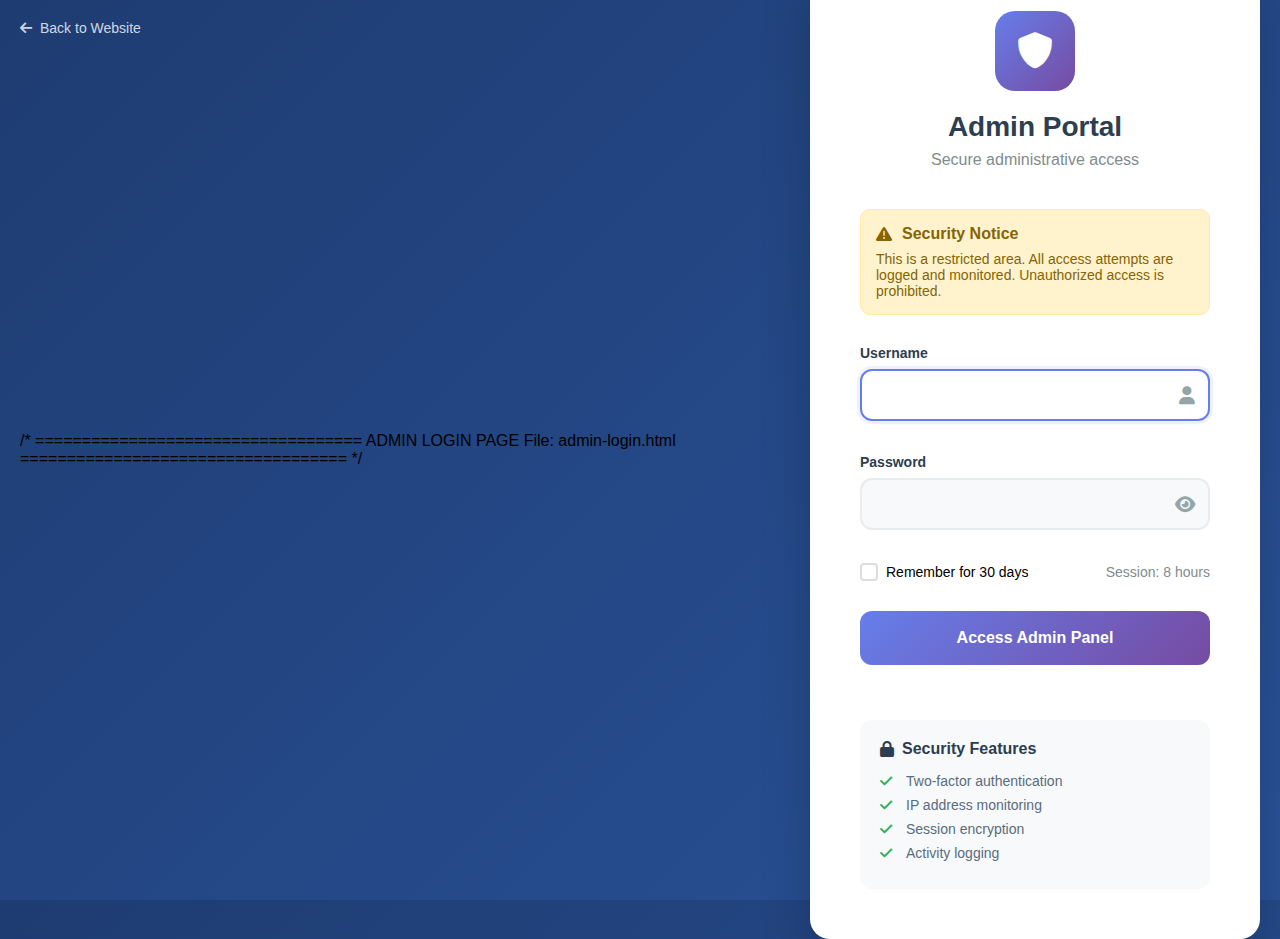
<file: doraleous-website/admin-login.html>
/* ===================================
   ADMIN LOGIN PAGE
   File: admin-login.html
   =================================== */

<!DOCTYPE html>
<html lang="en">
<head>
    <meta charset="UTF-8">
    <meta name="viewport" content="width=device-width, initial-scale=1.0">
    <title>Admin Login - Author Name</title>
    <meta name="description" content="Administrative access to website management tools.">
    <meta name="robots" content="noindex, nofollow">
    
    <link rel="stylesheet" href="https://cdnjs.cloudflare.com/ajax/libs/font-awesome/6.0.0/css/all.min.css">
    
    <style>
        * {
            margin: 0;
            padding: 0;
            box-sizing: border-box;
        }

        body {
            font-family: -apple-system, BlinkMacSystemFont, 'Segoe UI', Roboto, sans-serif;
            background: linear-gradient(135deg, #1e3c72 0%, #2a5298 100%);
            min-height: 100vh;
            display: flex;
            align-items: center;
            justify-content: center;
            padding: 20px;
        }

        .admin-login-container {
            background: white;
            border-radius: 20px;
            box-shadow: 0 25px 50px rgba(0, 0, 0, 0.2);
            padding: 50px;
            width: 100%;
            max-width: 450px;
            text-align: center;
            position: relative;
            overflow: hidden;
        }

        .admin-login-container::before {
            content: '';
            position: absolute;
            top: 0;
            left: 0;
            right: 0;
            height: 5px;
            background: linear-gradient(90deg, #667eea, #764ba2, #f093fb, #f5576c);
        }

        .admin-header {
            margin-bottom: 40px;
        }

        .admin-logo {
            width: 80px;
            height: 80px;
            background: linear-gradient(135deg, #667eea, #764ba2);
            border-radius: 20px;
            display: flex;
            align-items: center;
            justify-content: center;
            margin: 0 auto 20px;
            color: white;
            font-size: 36px;
        }

        .admin-header h1 {
            color: #2c3e50;
            font-size: 28px;
            font-weight: 700;
            margin-bottom: 8px;
        }

        .admin-header p {
            color: #7f8c8d;
            font-size: 16px;
        }

        .security-notice {
            background: #fff3cd;
            border: 1px solid #ffeaa7;
            border-radius: 10px;
            padding: 15px;
            margin-bottom: 30px;
            text-align: left;
        }

        .security-notice .notice-header {
            display: flex;
            align-items: center;
            gap: 10px;
            margin-bottom: 8px;
            color: #856404;
            font-weight: 600;
        }

        .security-notice p {
            color: #856404;
            font-size: 14px;
            margin: 0;
        }

        .form-group {
            margin-bottom: 25px;
            text-align: left;
        }

        .form-group label {
            display: block;
            margin-bottom: 8px;
            color: #2c3e50;
            font-weight: 600;
            font-size: 14px;
        }

        .input-container {
            position: relative;
        }

        .form-group input {
            width: 100%;
            padding: 15px 20px;
            padding-right: 50px;
            border: 2px solid #e9ecef;
            border-radius: 12px;
            font-size: 16px;
            transition: all 0.3s ease;
            background: #f8f9fa;
        }

        .form-group input:focus {
            outline: none;
            border-color: #667eea;
            background: white;
            box-shadow: 0 0 0 3px rgba(102, 126, 234, 0.1);
        }

        .form-group.error input {
            border-color: #e74c3c;
            background: #fdf2f2;
        }

        .input-icon {
            position: absolute;
            right: 15px;
            top: 50%;
            transform: translateY(-50%);
            color: #95a5a6;
            font-size: 18px;
        }

        .password-toggle {
            cursor: pointer;
            transition: color 0.3s ease;
        }

        .password-toggle:hover {
            color: #667eea;
        }

        .error-message {
            color: #e74c3c;
            font-size: 14px;
            margin-top: 8px;
            display: flex;
            align-items: center;
            gap: 5px;
        }

        .form-options {
            display: flex;
            justify-content: space-between;
            align-items: center;
            margin-bottom: 30px;
            font-size: 14px;
        }

        .remember-admin {
            display: flex;
            align-items: center;
            gap: 8px;
            cursor: pointer;
        }

        .custom-checkbox {
            width: 18px;
            height: 18px;
            border: 2px solid #ddd;
            border-radius: 4px;
            position: relative;
            transition: all 0.3s ease;
        }

        .custom-checkbox.checked {
            background: #667eea;
            border-color: #667eea;
        }

        .custom-checkbox.checked::after {
            content: '✓';
            position: absolute;
            top: 50%;
            left: 50%;
            transform: translate(-50%, -50%);
            color: white;
            font-size: 12px;
            font-weight: bold;
        }

        .session-timeout {
            color: #7f8c8d;
        }

        .admin-login-btn {
            width: 100%;
            background: linear-gradient(135deg, #667eea, #764ba2);
            color: white;
            border: none;
            padding: 18px;
            border-radius: 12px;
            font-size: 16px;
            font-weight: 600;
            cursor: pointer;
            transition: all 0.3s ease;
            margin-bottom: 25px;
            position: relative;
            overflow: hidden;
        }

        .admin-login-btn:hover {
            transform: translateY(-2px);
            box-shadow: 0 10px 25px rgba(102, 126, 234, 0.3);
        }

        .admin-login-btn:active {
            transform: translateY(0);
        }

        .admin-login-btn:disabled {
            background: #bdc3c7;
            cursor: not-allowed;
            transform: none;
            box-shadow: none;
        }

        .loading-overlay {
            position: absolute;
            top: 0;
            left: 0;
            right: 0;
            bottom: 0;
            background: rgba(255, 255, 255, 0.9);
            display: none;
            align-items: center;
            justify-content: center;
            border-radius: 12px;
        }

        .spinner {
            width: 24px;
            height: 24px;
            border: 3px solid #f3f3f3;
            border-top: 3px solid #667eea;
            border-radius: 50%;
            animation: spin 1s linear infinite;
        }

        @keyframes spin {
            0% { transform: rotate(0deg); }
            100% { transform: rotate(360deg); }
        }

        .security-features {
            background: #f8f9fa;
            border-radius: 12px;
            padding: 20px;
            margin-top: 30px;
            text-align: left;
        }

        .security-features h4 {
            color: #2c3e50;
            margin-bottom: 15px;
            display: flex;
            align-items: center;
            gap: 8px;
        }

        .security-feature {
            display: flex;
            align-items: center;
            gap: 10px;
            margin-bottom: 8px;
            font-size: 14px;
            color: #5a6c7d;
        }

        .security-feature i {
            color: #27ae60;
            width: 16px;
        }

        .alert {
            padding: 15px;
            border-radius: 10px;
            margin-bottom: 25px;
            text-align: left;
            display: none;
        }

        .alert.success {
            background: #d4edda;
            color: #155724;
            border: 1px solid #c3e6cb;
        }

        .alert.error {
            background: #f8d7da;
            color: #721c24;
            border: 1px solid #f5c6cb;
        }

        .alert.warning {
            background: #fff3cd;
            color: #856404;
            border: 1px solid #ffeaa7;
        }

        .failed-attempts {
            background: #f8d7da;
            border: 1px solid #f5c6cb;
            border-radius: 10px;
            padding: 15px;
            margin-top: 20px;
            text-align: left;
            display: none;
        }

        .failed-attempts h5 {
            color: #721c24;
            margin-bottom: 10px;
            display: flex;
            align-items: center;
            gap: 8px;
        }

        .failed-attempts p {
            color: #721c24;
            font-size: 14px;
            margin: 0;
        }

        .back-to-site {
            position: absolute;
            top: 20px;
            left: 20px;
            color: rgba(255, 255, 255, 0.8);
            text-decoration: none;
            display: flex;
            align-items: center;
            gap: 8px;
            font-size: 14px;
            transition: color 0.3s ease;
        }

        .back-to-site:hover {
            color: white;
        }

        @media (max-width: 480px) {
            .admin-login-container {
                padding: 30px 25px;
            }

            .admin-header h1 {
                font-size: 24px;
            }

            .form-options {
                flex-direction: column;
                gap: 15px;
                align-items: flex-start;
            }
        }

        .ip-whitelist-info {
            background: #e8f4fd;
            border: 1px solid #bee5eb;
            border-radius: 10px;
            padding: 15px;
            margin-top: 20px;
            font-size: 14px;
            text-align: left;
            display: none;
        }

        .ip-whitelist-info h5 {
            color: #0c5460;
            margin-bottom: 8px;
            display: flex;
            align-items: center;
            gap: 8px;
        }

        .ip-whitelist-info p {
            color: #0c5460;
            margin: 0;
        }
    </style>
</head>
<body>
    <a href="../index.html" class="back-to-site">
        <i class="fas fa-arrow-left"></i>
        Back to Website
    </a>

    <div class="admin-login-container">
        <div class="admin-header">
            <div class="admin-logo">
                <i class="fas fa-shield-alt"></i>
            </div>
            <h1>Admin Portal</h1>
            <p>Secure administrative access</p>
        </div>

        <div class="security-notice">
            <div class="notice-header">
                <i class="fas fa-exclamation-triangle"></i>
                <span>Security Notice</span>
            </div>
            <p>This is a restricted area. All access attempts are logged and monitored. Unauthorized access is prohibited.</p>
        </div>

        <div id="loginAlerts"></div>

        <form id="adminLoginForm" novalidate>
            <div class="form-group">
                <label for="username">Username</label>
                <div class="input-container">
                    <input type="text" id="username" name="username" required autocomplete="username" autofocus>
                    <i class="fas fa-user input-icon"></i>
                </div>
                <div class="error-message" id="usernameError"></div>
            </div>

            <div class="form-group">
                <label for="password">Password</label>
                <div class="input-container">
                    <input type="password" id="password" name="password" required autocomplete="current-password">
                    <i class="fas fa-eye password-toggle input-icon" id="passwordToggle"></i>
                </div>
                <div class="error-message" id="passwordError"></div>
            </div>

            <div class="form-options">
                <label class="remember-admin">
                    <div class="custom-checkbox" id="rememberCheckbox"></div>
                    <input type="checkbox" id="rememberMe" name="rememberMe" style="display: none;">
                    Remember for 30 days
                </label>
                <span class="session-timeout">Session: 8 hours</span>
            </div>

            <button type="submit" class="admin-login-btn" id="loginBtn">
                <span>Access Admin Panel</span>
                <div class="loading-overlay">
                    <div class="spinner"></div>
                </div>
            </button>
        </form>

        <div class="failed-attempts" id="failedAttempts">
            <h5>
                <i class="fas fa-exclamation-circle"></i>
                Too Many Failed Attempts
            </h5>
            <p>Account temporarily locked. Please try again in <span id="lockoutTime">15</span> minutes.</p>
        </div>

        <div class="security-features">
            <h4>
                <i class="fas fa-lock"></i>
                Security Features
            </h4>
            <div class="security-feature">
                <i class="fas fa-check"></i>
                <span>Two-factor authentication</span>
            </div>
            <div class="security-feature">
                <i class="fas fa-check"></i>
                <span>IP address monitoring</span>
            </div>
            <div class="security-feature">
                <i class="fas fa-check"></i>
                <span>Session encryption</span>
            </div>
            <div class="security-feature">
                <i class="fas fa-check"></i>
                <span>Activity logging</span>
            </div>
        </div>

        <div class="ip-whitelist-info" id="ipWhitelistInfo">
            <h5>
                <i class="fas fa-globe"></i>
                IP Whitelist Active
            </h5>
            <p>Your IP address must be pre-approved for admin access. Contact the system administrator if you need access.</p>
        </div>
    </div>

    <script>
        class AdminLoginManager {
            constructor() {
                this.form = document.getElementById('adminLoginForm');
                this.loginBtn = document.getElementById('loginBtn');
                this.alertsContainer = document.getElementById('loginAlerts');
                this.failedAttempts = 0;
                this.maxAttempts = 5;
                this.lockoutTime = 15; // minutes
                this.isLocked = false;
                
                this.init();
            }

            init() {
                this.bindEvents();
                this.checkLockoutStatus();
                this.detectSuspiciousActivity();
                this.setupPasswordToggle();
                this.setupRememberCheckbox();
            }

            bindEvents() {
                this.form.addEventListener('submit', (e) => this.handleLogin(e));
                
                // Real-time validation
                document.getElementById('username').addEventListener('blur', () => this.validateUsername());
                document.getElementById('password').addEventListener('blur', () => this.validatePassword());

                // Enhanced security monitoring
                document.addEventListener('contextmenu', (e) => {
                    e.preventDefault(); // Disable right-click
                });

                document.addEventListener('keydown', (e) => {
                    // Disable F12, Ctrl+Shift+I, Ctrl+U
                    if (e.key === 'F12' || 
                        (e.ctrlKey && e.shiftKey && e.key === 'I') ||
                        (e.ctrlKey && e.key === 'u')) {
                        e.preventDefault();
                    }
                });
            }

            async handleLogin(e) {
                e.preventDefault();
                
                if (this.isLocked) {
                    this.showAlert('Account is temporarily locked. Please wait.', 'error');
                    return;
                }

                if (!this.validateForm()) {
                    return;
                }

                this.setLoading(true);
                this.clearAlerts();

                try {
                    const formData = new FormData(this.form);
                    const credentials = {
                        username: formData.get('username'),
                        password: formData.get('password'),
                        rememberMe: formData.get('rememberMe') === 'on',
                        fingerprint: await this.generateFingerprint(),
                        timestamp: Date.now()
                    };

                    const response = await fetch('/api/admin/login', {
                        method: 'POST',
                        headers: {
                            'Content-Type': 'application/json',
                            'X-Requested-With': 'XMLHttpRequest'
                        },
                        body: JSON.stringify(credentials)
                    });

                    const result = await response.json();

                    if (response.ok) {
                        if (result.requiresTwoFactor) {
                            this.handleTwoFactorRequired(result);
                        } else {
                            this.handleSuccessfulLogin(result);
                        }
                    } else {
                        this.handleFailedLogin(result);
                    }

                } catch (error) {
                    console.error('Admin login error:', error);
                    this.showAlert('Network error. Please check your connection.', 'error');
                    this.logSecurityEvent('network_error', { error: error.message });
                } finally {
                    this.setLoading(false);
                }
            }

            handleSuccessfulLogin(result) {
                // Store admin session data
                sessionStorage.setItem('adminToken', result.token);
                sessionStorage.setItem('adminUser', JSON.stringify(result.user));
                sessionStorage.setItem('sessionExpiry', result.expiresAt);

                // Log successful login
                this.logSecurityEvent('admin_login_success', {
                    username: result.user.username,
                    ip: result.clientIP,
                    userAgent: navigator.userAgent
                });

                this.showAlert('Login successful! Redirecting to admin panel...', 'success');

                // Redirect to admin dashboard
                setTimeout(() => {
                    window.location.href = '/admin/dashboard.html';
                }, 1500);
            }

            handleFailedLogin(result) {
                this.failedAttempts++;
                localStorage.setItem('adminFailedAttempts', this.failedAttempts);
                localStorage.setItem('lastFailedAttempt', Date.now());

                // Log failed attempt
                this.logSecurityEvent('admin_login_failed', {
                    username: document.getElementById('username').value,
                    reason: result.message,
                    attemptNumber: this.failedAttempts
                });

                if (this.failedAttempts >= this.maxAttempts) {
                    this.lockAccount();
                } else {
                    const remaining = this.maxAttempts - this.failedAttempts;
                    this.showAlert(
                        `Login failed. ${remaining} attempt${remaining !== 1 ? 's' : ''} remaining before lockout.`, 
                        'error'
                    );
                }

                // Clear password field
                document.getElementById('password').value = '';
            }

            handleTwoFactorRequired(result) {
                // Store temporary session token
                sessionStorage.setItem('tempAdminToken', result.tempToken);
                
                // Redirect to 2FA page
                window.location.href = '/admin/two-factor.html';
            }

            lockAccount() {
                this.isLocked = true;
                const lockoutEnd = Date.now() + (this.lockoutTime * 60 * 1000);
                localStorage.setItem('adminLockoutEnd', lockoutEnd);

                document.getElementById('failedAttempts').style.display = 'block';
                this.form.style.display = 'none';

                this.logSecurityEvent('admin_account_locked', {
                    username: document.getElementById('username').value,
                    lockoutDuration: this.lockoutTime
                });

                this.startLockoutCountdown();
            }

            checkLockoutStatus() {
                const lockoutEnd = localStorage.getItem('adminLockoutEnd');
                const failedAttempts = localStorage.getItem('adminFailedAttempts');

                if (lockoutEnd && Date.now() < parseInt(lockoutEnd)) {
                    this.isLocked = true;
                    document.getElementById('failedAttempts').style.display = 'block';
                    this.form.style.display = 'none';
                    this.startLockoutCountdown();
                } else if (lockoutEnd && Date.now() >= parseInt(lockoutEnd)) {
                    // Lockout expired, reset
                    localStorage.removeItem('adminLockoutEnd');
                    localStorage.removeItem('adminFailedAttempts');
                    this.failedAttempts = 0;
                    this.isLocked = false;
                } else if (failedAttempts) {
                    this.failedAttempts = parseInt(failedAttempts);
                }
            }

            startLockoutCountdown() {
                const lockoutEnd = parseInt(localStorage.getItem('adminLockoutEnd'));
                const timeElement = document.getElementById('lockoutTime');

                const updateCountdown = () => {
                    const remaining = Math.max(0, Math.ceil((lockoutEnd - Date.now()) / 60000));
                    timeElement.textContent = remaining;

                    if (remaining <= 0) {
                        // Lockout expired
                        localStorage.removeItem('adminLockoutEnd');
                        localStorage.removeItem('adminFailedAttempts');
                        this.isLocked = false;
                        this.failedAttempts = 0;
                        document.getElementById('failedAttempts').style.display = 'none';
                        this.form.style.display = 'block';
                        this.showAlert('Account unlocked. You may now attempt to log in.', 'success');
                    } else {
                        setTimeout(updateCountdown, 60000); // Update every minute
                    }
                };

                updateCountdown();
            }

            detectSuspiciousActivity() {
                // Check for rapid requests
                const lastAttempt = localStorage.getItem('lastFailedAttempt');
                if (lastAttempt && Date.now() - parseInt(lastAttempt) < 5000) {
                    this.logSecurityEvent('suspicious_activity', { 
                        type: 'rapid_requests',
                        timeBetween: Date.now() - parseInt(lastAttempt)
                    });
                }

                // Check user agent
                if (navigator.userAgent.includes('bot') || navigator.userAgent.includes('crawler')) {
                    this.logSecurityEvent('suspicious_activity', { 
                        type: 'bot_detected',
                        userAgent: navigator.userAgent
                    });
                }

                // Check for automation tools
                if (window.webdriver || window.phantom || window._phantom) {
                    this.logSecurityEvent('suspicious_activity', { 
                        type: 'automation_detected'
                    });
                }
            }

            async generateFingerprint() {
                // Generate browser fingerprint for additional security
                const canvas = document.createElement('canvas');
                const ctx = canvas.getContext('2d');
                ctx.textBaseline = 'top';
                ctx.font = '14px Arial';
                ctx.fillText('Admin security check', 2, 2);
                
                const fingerprint = {
                    screen: `${screen.width}x${screen.height}`,
                    timezone: Intl.DateTimeFormat().resolvedOptions().timeZone,
                    language: navigator.language,
                    platform: navigator.platform,
                    canvasData: canvas.toDataURL().slice(-50),
                    plugins: Array.from(navigator.plugins).map(p => p.name).join(',')
                };

                return btoa(JSON.stringify(fingerprint));
            }

            setupPasswordToggle() {
                const passwordToggle = document.getElementById('passwordToggle');
                const passwordInput = document.getElementById('password');

                passwordToggle.addEventListener('click', () => {
                    if (passwordInput.type === 'password') {
                        passwordInput.type = 'text';
                        passwordToggle.className = 'fas fa-eye-slash password-toggle input-icon';
                    } else {
                        passwordInput.type = 'password';
                        passwordToggle.className = 'fas fa-eye password-toggle input-icon';
                    }
                });
            }

            setupRememberCheckbox() {
                const checkbox = document.getElementById('rememberCheckbox');
                const hiddenCheckbox = document.getElementById('rememberMe');

                checkbox.addEventListener('click', () => {
                    hiddenCheckbox.checked = !hiddenCheckbox.checked;
                    checkbox.classList.toggle('checked', hiddenCheckbox.checked);
                });
            }

            validateForm() {
                let isValid = true;

                if (!this.validateUsername()) {
                    isValid = false;
                }

                if (!this.validatePassword()) {
                    isValid = false;
                }

                return isValid;
            }

            validateUsername() {
                const username = document.getElementById('username');
                const usernameError = document.getElementById('usernameError');

                if (!username.value.trim()) {
                    this.showFieldError(username, usernameError, 'Username is required');
                    return false;
                } else if (username.value.length < 3) {
                    this.showFieldError(username, usernameError, 'Username must be at least 3 characters');
                    return false;
                } else {
                    this.clearFieldError(username, usernameError);
                    return true;
                }
            }

            validatePassword() {
                const password = document.getElementById('password');
                const passwordError = document.getElementById('passwordError');

                if (!password.value.trim()) {
                    this.showFieldError(password, passwordError, 'Password is required');
                    return false;
                } else {
                    this.clearFieldError(password, passwordError);
                    return true;
                }
            }

            showFieldError(field, errorElement, message) {
                field.parentElement.parentElement.classList.add('error');
                errorElement.innerHTML = `<i class="fas fa-exclamation-circle"></i> ${message}`;
            }

            clearFieldError(field, errorElement) {
                field.parentElement.parentElement.classList.remove('error');
                errorElement.innerHTML = '';
            }

            setLoading(loading) {
                const loadingOverlay = this.loginBtn.querySelector('.loading-overlay');
                
                if (loading) {
                    this.loginBtn.disabled = true;
                    loadingOverlay.style.display = 'flex';
                } else {
                    this.loginBtn.disabled = false;
                    loadingOverlay.style.display = 'none';
                }
            }

            showAlert(message, type) {
                const alert = document.createElement('div');
                alert.className = `alert ${type}`;
                alert.style.display = 'block';
                alert.innerHTML = `
                    <i class="fas fa-${type === 'success' ? 'check-circle' : type === 'error' ? 'exclamation-circle' : 'info-circle'}"></i>
                    ${message}
                `;
                
                this.alertsContainer.appendChild(alert);

                // Auto-remove after 5 seconds
                setTimeout(() => {
                    if (alert.parentNode) {
                        alert.remove();
                    }
                }, 5000);
            }

            clearAlerts() {
                this.alertsContainer.innerHTML = '';
            }

            logSecurityEvent(eventType, data) {
                // Send security event to backend for logging
                fetch('/api/admin/security-log', {
                    method: 'POST',
                    headers: {
                        'Content-Type': 'application/json'
                    },
                    body: JSON.stringify({
                        event: eventType,
                        timestamp: new Date().toISOString(),
                        ip: data.ip || 'unknown',
                        userAgent: navigator.userAgent,
                        data: data
                    })
                }).catch(error => {
                    console.error('Failed to log security event:', error);
                });
            }
        }

        // Initialize admin login manager
        document.addEventListener('DOMContentLoaded', () => {
            new AdminLoginManager();
        });

        // Additional security measures
        window.addEventListener('beforeunload', () => {
            // Clear sensitive data
            if (window.performance && window.performance.navigation.type === 1) {
                // Page refresh detected
                sessionStorage.removeItem('tempAdminToken');
            }
        });
    </script>
</body>
</html>
</file>
